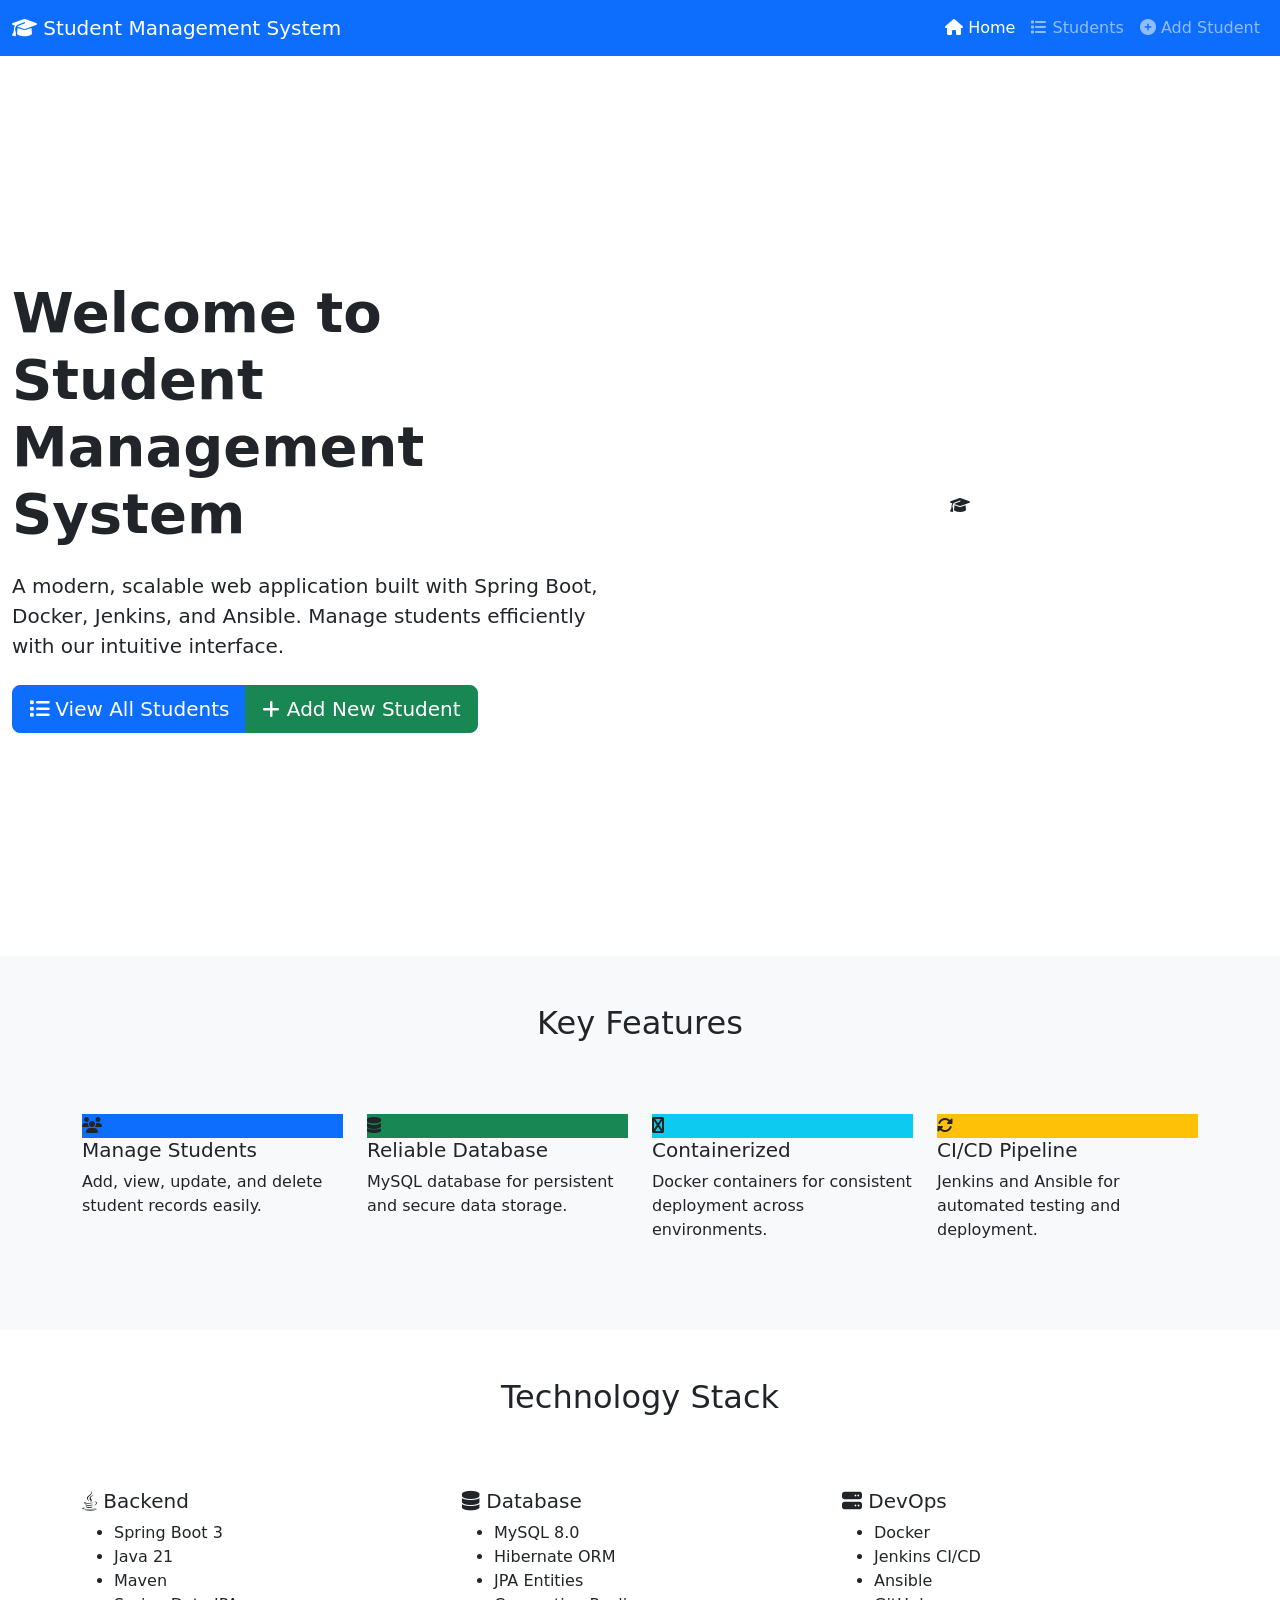
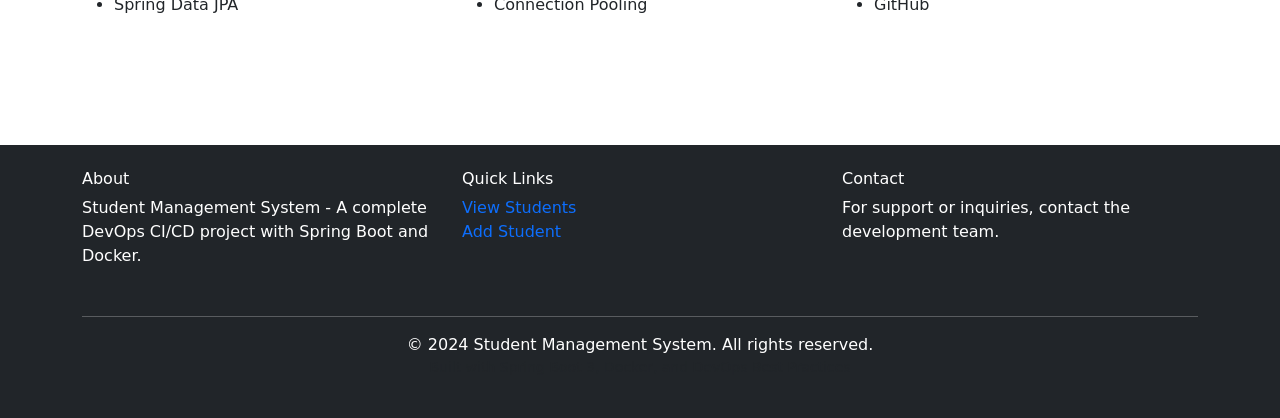
<file: src/main/resources/templates/index.html>
<!DOCTYPE html>
<html lang="en" xmlns:th="http://www.thymeleaf.org">
<head>
    <meta charset="UTF-8">
    <meta name="viewport" content="width=device-width, initial-scale=1.0">
    <title>Home - Student Management System</title>
    <link href="https://cdn.jsdelivr.net/npm/bootstrap@5.3.0/dist/css/bootstrap.min.css" rel="stylesheet">
    <link rel="stylesheet" href="https://cdnjs.cloudflare.com/ajax/libs/font-awesome/6.4.0/css/all.min.css">
    <link rel="stylesheet" th:href="@{/css/style.css}">
</head>
<body>
    <!-- Navigation Bar -->
    <nav class="navbar navbar-expand-lg navbar-dark bg-primary sticky-top">
        <div class="container-fluid">
            <a class="navbar-brand" href="/">
                <i class="fas fa-graduation-cap"></i> Student Management System
            </a>
            <button class="navbar-toggler" type="button" data-bs-toggle="collapse" data-bs-target="#navbarNav">
                <span class="navbar-toggler-icon"></span>
            </button>
            <div class="collapse navbar-collapse" id="navbarNav">
                <ul class="navbar-nav ms-auto">
                    <li class="nav-item">
                        <a class="nav-link active" href="/">
                            <i class="fas fa-home"></i> Home
                        </a>
                    </li>
                    <li class="nav-item">
                        <a class="nav-link" href="/students/list">
                            <i class="fas fa-list"></i> Students
                        </a>
                    </li>
                    <li class="nav-item">
                        <a class="nav-link" href="/students/add">
                            <i class="fas fa-plus-circle"></i> Add Student
                        </a>
                    </li>
                </ul>
            </div>
        </div>
    </nav>

    <!-- Hero Section -->
    <section class="hero-section">
        <div class="container-fluid">
            <div class="row align-items-center min-vh-100">
                <div class="col-lg-6">
                    <h1 class="display-4 fw-bold mb-4">
                        Welcome to Student Management System
                    </h1>
                    <p class="lead mb-4">
                        A modern, scalable web application built with Spring Boot, Docker, Jenkins, and Ansible. 
                        Manage students efficiently with our intuitive interface.
                    </p>
                    <div class="btn-group" role="group">
                        <a href="/students/list" class="btn btn-primary btn-lg">
                            <i class="fas fa-list"></i> View All Students
                        </a>
                        <a href="/students/add" class="btn btn-success btn-lg">
                            <i class="fas fa-plus"></i> Add New Student
                        </a>
                    </div>
                </div>
                <div class="col-lg-6">
                    <div class="text-center">
                        <i class="fas fa-graduation-cap hero-icon"></i>
                    </div>
                </div>
            </div>
        </div>
    </section>

    <!-- Features Section -->
    <section class="features-section py-5 bg-light">
        <div class="container">
            <div class="row text-center mb-5">
                <div class="col">
                    <h2 class="mb-4">Key Features</h2>
                </div>
            </div>
            <div class="row">
                <div class="col-md-6 col-lg-3 mb-4">
                    <div class="feature-card">
                        <div class="feature-icon bg-primary">
                            <i class="fas fa-users"></i>
                        </div>
                        <h5>Manage Students</h5>
                        <p>Add, view, update, and delete student records easily.</p>
                    </div>
                </div>
                <div class="col-md-6 col-lg-3 mb-4">
                    <div class="feature-card">
                        <div class="feature-icon bg-success">
                            <i class="fas fa-database"></i>
                        </div>
                        <h5>Reliable Database</h5>
                        <p>MySQL database for persistent and secure data storage.</p>
                    </div>
                </div>
                <div class="col-md-6 col-lg-3 mb-4">
                    <div class="feature-card">
                        <div class="feature-icon bg-info">
                            <i class="fas fa-docker"></i>
                        </div>
                        <h5>Containerized</h5>
                        <p>Docker containers for consistent deployment across environments.</p>
                    </div>
                </div>
                <div class="col-md-6 col-lg-3 mb-4">
                    <div class="feature-card">
                        <div class="feature-icon bg-warning">
                            <i class="fas fa-sync-alt"></i>
                        </div>
                        <h5>CI/CD Pipeline</h5>
                        <p>Jenkins and Ansible for automated testing and deployment.</p>
                    </div>
                </div>
            </div>
        </div>
    </section>

    <!-- Technology Stack Section -->
    <section class="tech-stack-section py-5">
        <div class="container">
            <div class="row text-center mb-5">
                <div class="col">
                    <h2 class="mb-4">Technology Stack</h2>
                </div>
            </div>
            <div class="row">
                <div class="col-md-4 mb-3">
                    <div class="tech-card">
                        <h5><i class="fab fa-java"></i> Backend</h5>
                        <ul>
                            <li>Spring Boot 3</li>
                            <li>Java 21</li>
                            <li>Maven</li>
                            <li>Spring Data JPA</li>
                        </ul>
                    </div>
                </div>
                <div class="col-md-4 mb-3">
                    <div class="tech-card">
                        <h5><i class="fas fa-database"></i> Database</h5>
                        <ul>
                            <li>MySQL 8.0</li>
                            <li>Hibernate ORM</li>
                            <li>JPA Entities</li>
                            <li>Connection Pooling</li>
                        </ul>
                    </div>
                </div>
                <div class="col-md-4 mb-3">
                    <div class="tech-card">
                        <h5><i class="fas fa-server"></i> DevOps</h5>
                        <ul>
                            <li>Docker</li>
                            <li>Jenkins CI/CD</li>
                            <li>Ansible</li>
                            <li>GitHub</li>
                        </ul>
                    </div>
                </div>
            </div>
        </div>
    </section>

    <!-- Footer -->
    <footer class="bg-dark text-white py-4 mt-5">
        <div class="container">
            <div class="row">
                <div class="col-md-4 mb-3">
                    <h6>About</h6>
                    <p>Student Management System - A complete DevOps CI/CD project with Spring Boot and Docker.</p>
                </div>
                <div class="col-md-4 mb-3">
                    <h6>Quick Links</h6>
                    <ul class="list-unstyled">
                        <li><a href="/students/list" class="text-decoration-none">View Students</a></li>
                        <li><a href="/students/add" class="text-decoration-none">Add Student</a></li>
                    </ul>
                </div>
                <div class="col-md-4 mb-3">
                    <h6>Contact</h6>
                    <p>For support or inquiries, contact the development team.</p>
                </div>
            </div>
            <hr>
            <div class="text-center">
                <p class="mb-0">&copy; 2024 Student Management System. All rights reserved.</p>
                <p class="text-muted small">Built with Spring Boot 3, Docker, and DevOps Best Practices</p>
            </div>
        </div>
    </footer>

    <script src="https://cdn.jsdelivr.net/npm/bootstrap@5.3.0/dist/js/bootstrap.bundle.min.js"></script>
    <script th:src="@{/js/main.js}"></script>
</body>
</html>
</file>
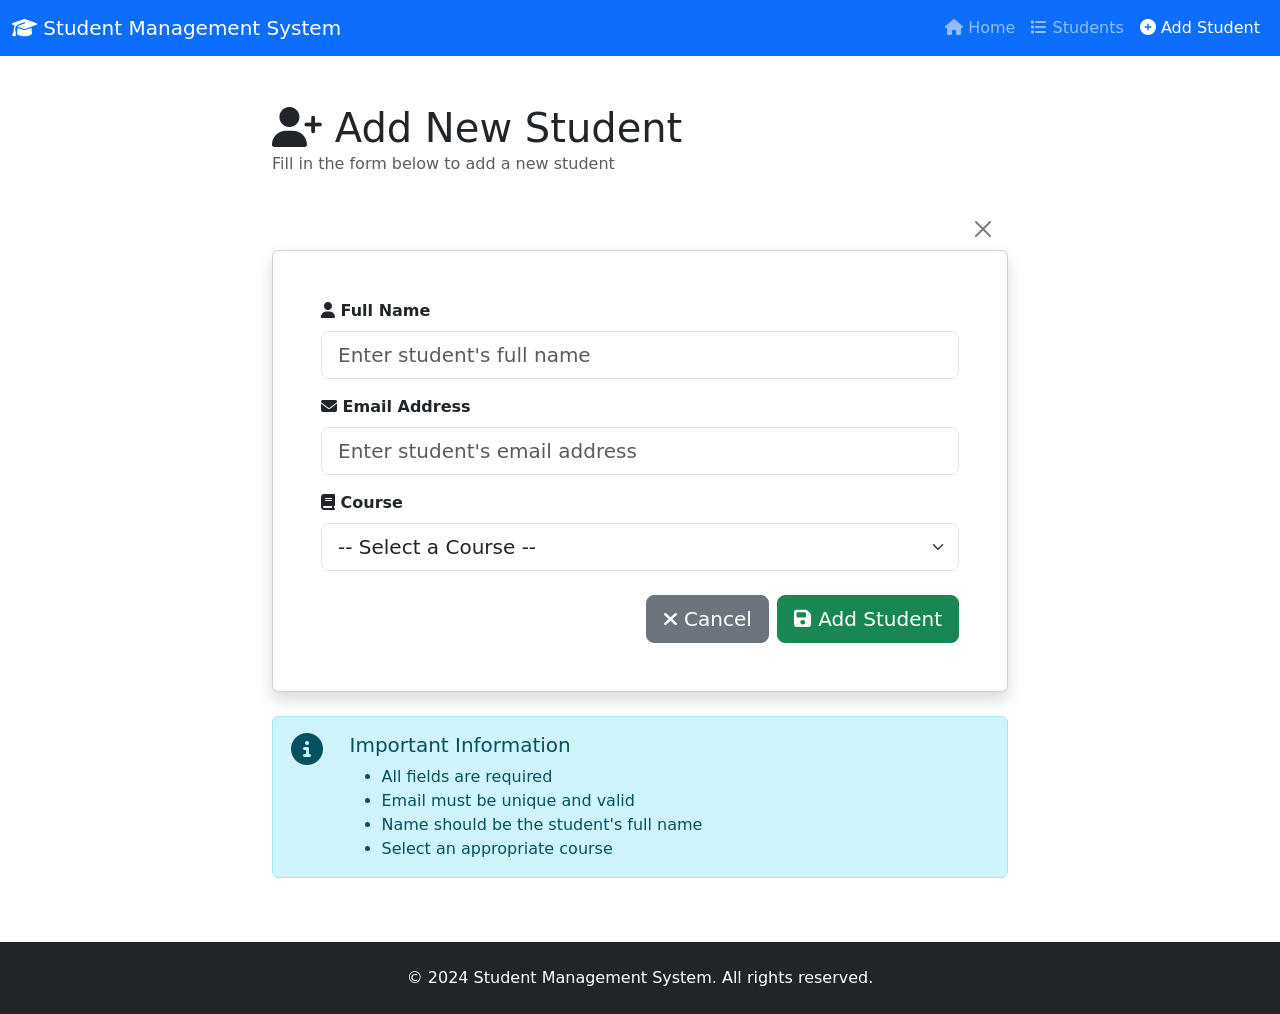
<file: src/main/resources/templates/add-student.html>
<!DOCTYPE html>
<html lang="en" xmlns:th="http://www.thymeleaf.org">
<head>
    <meta charset="UTF-8">
    <meta name="viewport" content="width=device-width, initial-scale=1.0">
    <title>Add Student - Student Management System</title>
    <link href="https://cdn.jsdelivr.net/npm/bootstrap@5.3.0/dist/css/bootstrap.min.css" rel="stylesheet">
    <link rel="stylesheet" href="https://cdnjs.cloudflare.com/ajax/libs/font-awesome/6.4.0/css/all.min.css">
    <link rel="stylesheet" th:href="@{/css/style.css}">
</head>
<body>
    <!-- Navigation Bar -->
    <nav class="navbar navbar-expand-lg navbar-dark bg-primary sticky-top">
        <div class="container-fluid">
            <a class="navbar-brand" href="/">
                <i class="fas fa-graduation-cap"></i> Student Management System
            </a>
            <button class="navbar-toggler" type="button" data-bs-toggle="collapse" data-bs-target="#navbarNav">
                <span class="navbar-toggler-icon"></span>
            </button>
            <div class="collapse navbar-collapse" id="navbarNav">
                <ul class="navbar-nav ms-auto">
                    <li class="nav-item">
                        <a class="nav-link" href="/">
                            <i class="fas fa-home"></i> Home
                        </a>
                    </li>
                    <li class="nav-item">
                        <a class="nav-link" href="/students/list">
                            <i class="fas fa-list"></i> Students
                        </a>
                    </li>
                    <li class="nav-item">
                        <a class="nav-link active" href="/students/add">
                            <i class="fas fa-plus-circle"></i> Add Student
                        </a>
                    </li>
                </ul>
            </div>
        </div>
    </nav>

    <!-- Main Content -->
    <div class="container mt-5 mb-5">
        <div class="row justify-content-center">
            <div class="col-md-8">
                <!-- Page Header -->
                <div class="mb-4">
                    <h1 class="mb-0">
                        <i class="fas fa-user-plus"></i> Add New Student
                    </h1>
                    <p class="text-muted">Fill in the form below to add a new student</p>
                </div>

                <!-- Alert Messages -->
                <div th:if="${message}" th:classappend="${alertType == 'success' ? 'alert-success' : 'alert-danger'}" 
                     class="alert alert-dismissible fade show" role="alert">
                    <i th:class="${alertType == 'success' ? 'fas fa-check-circle' : 'fas fa-exclamation-circle'}"></i>
                    <span th:text="${message}"></span>
                    <button type="button" class="btn-close" data-bs-dismiss="alert"></button>
                </div>

                <!-- Add Student Form -->
                <div class="card shadow">
                    <div class="card-body p-5">
                        <form th:action="@{/students/save}" th:object="${student}" method="post" class="needs-validation" novalidate>
                            <!-- Name Field -->
                            <div class="mb-3">
                                <label for="name" class="form-label fw-bold">
                                    <i class="fas fa-user"></i> Full Name
                                </label>
                                <input type="text" class="form-control form-control-lg" id="name" 
                                       th:field="*{name}" placeholder="Enter student's full name" required>
                                <div class="invalid-feedback">
                                    Please enter a valid name.
                                </div>
                            </div>

                            <!-- Email Field -->
                            <div class="mb-3">
                                <label for="email" class="form-label fw-bold">
                                    <i class="fas fa-envelope"></i> Email Address
                                </label>
                                <input type="email" class="form-control form-control-lg" id="email" 
                                       th:field="*{email}" placeholder="Enter student's email address" required>
                                <div class="invalid-feedback">
                                    Please enter a valid email address.
                                </div>
                            </div>

                            <!-- Course Field -->
                            <div class="mb-4">
                                <label for="course" class="form-label fw-bold">
                                    <i class="fas fa-book"></i> Course
                                </label>
                                <select class="form-select form-select-lg" id="course" 
                                        th:field="*{course}" required>
                                    <option value="">-- Select a Course --</option>
                                    <option value="Java">Java</option>
                                    <option value="Python">Python</option>
                                    <option value="JavaScript">JavaScript</option>
                                    <option value="C++">C++</option>
                                    <option value="Spring Boot">Spring Boot</option>
                                    <option value="React">React</option>
                                    <option value="Angular">Angular</option>
                                    <option value="Docker">Docker</option>
                                    <option value="Kubernetes">Kubernetes</option>
                                    <option value="DevOps">DevOps</option>
                                </select>
                                <div class="invalid-feedback">
                                    Please select a course.
                                </div>
                            </div>

                            <!-- Form Actions -->
                            <div class="d-grid gap-2 d-md-flex justify-content-md-end">
                                <a href="/students/list" class="btn btn-secondary btn-lg">
                                    <i class="fas fa-times"></i> Cancel
                                </a>
                                <button type="submit" class="btn btn-success btn-lg">
                                    <i class="fas fa-save"></i> Add Student
                                </button>
                            </div>
                        </form>
                    </div>
                </div>

                <!-- Information Box -->
                <div class="alert alert-info mt-4">
                    <div class="row">
                        <div class="col-md-1 text-center">
                            <i class="fas fa-info-circle fa-2x"></i>
                        </div>
                        <div class="col-md-11">
                            <h5 class="alert-heading mb-2">Important Information</h5>
                            <ul class="mb-0">
                                <li>All fields are required</li>
                                <li>Email must be unique and valid</li>
                                <li>Name should be the student's full name</li>
                                <li>Select an appropriate course</li>
                            </ul>
                        </div>
                    </div>
                </div>
            </div>
        </div>
    </div>

    <!-- Footer -->
    <footer class="bg-dark text-white py-4 mt-5">
        <div class="container text-center">
            <p class="mb-0">&copy; 2024 Student Management System. All rights reserved.</p>
        </div>
    </footer>

    <script src="https://cdn.jsdelivr.net/npm/bootstrap@5.3.0/dist/js/bootstrap.bundle.min.js"></script>
    <script th:src="@{/js/main.js}"></script>
    <script>
        // Bootstrap form validation
        (function() {
            'use strict';
            window.addEventListener('load', function() {
                var forms = document.querySelectorAll('.needs-validation');
                Array.prototype.slice.call(forms).forEach(function(form) {
                    form.addEventListener('submit', function(event) {
                        if (!form.checkValidity()) {
                            event.preventDefault();
                            event.stopPropagation();
                        }
                        form.classList.add('was-validated');
                    }, false);
                });
            });
        })();
    </script>
</body>
</html>
</file>
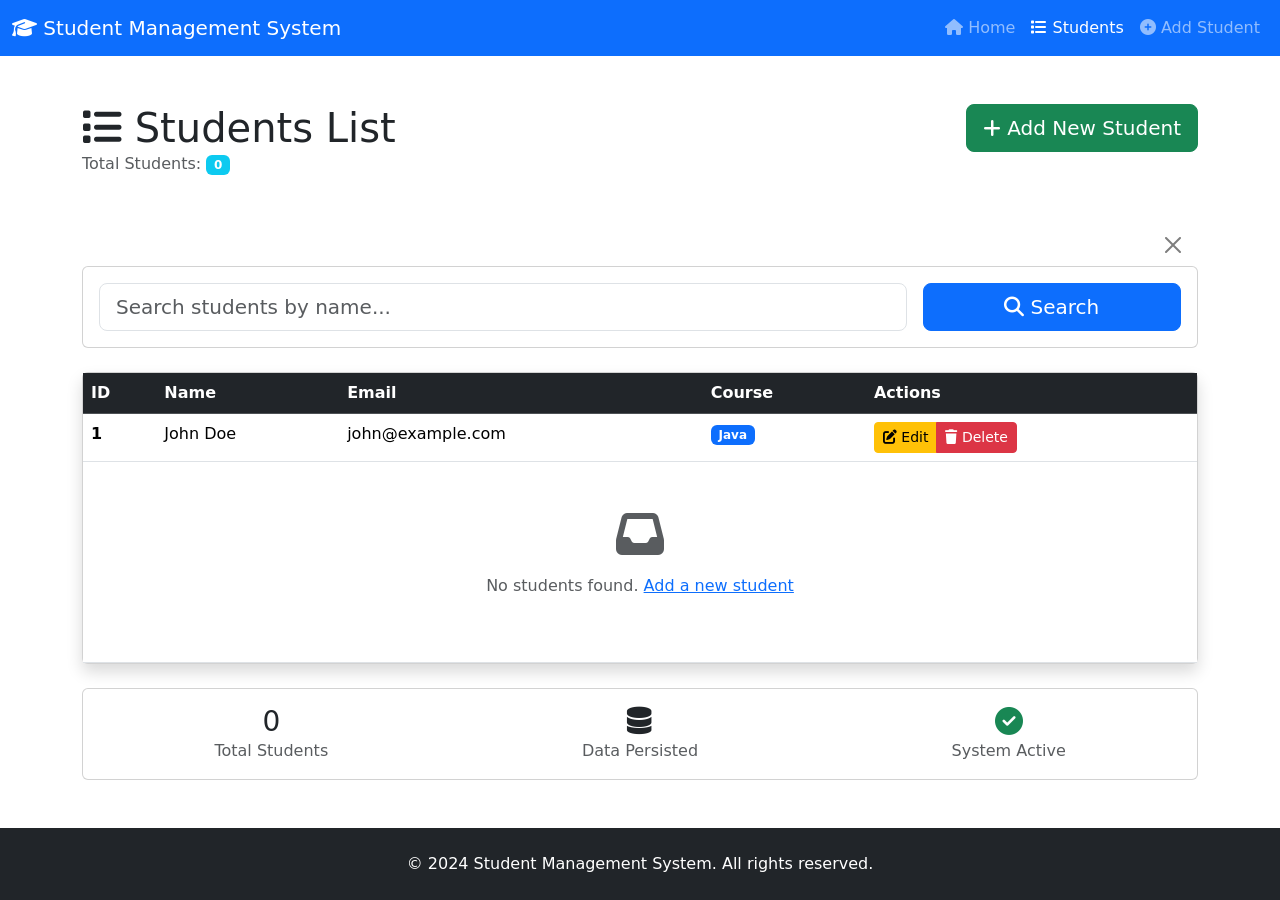
<file: src/main/resources/templates/student-list.html>
<!DOCTYPE html>
<html lang="en" xmlns:th="http://www.thymeleaf.org">
<head>
    <meta charset="UTF-8">
    <meta name="viewport" content="width=device-width, initial-scale=1.0">
    <title>Students List - Student Management System</title>
    <link href="https://cdn.jsdelivr.net/npm/bootstrap@5.3.0/dist/css/bootstrap.min.css" rel="stylesheet">
    <link rel="stylesheet" href="https://cdnjs.cloudflare.com/ajax/libs/font-awesome/6.4.0/css/all.min.css">
    <link rel="stylesheet" th:href="@{/css/style.css}">
</head>
<body>
    <!-- Navigation Bar -->
    <nav class="navbar navbar-expand-lg navbar-dark bg-primary sticky-top">
        <div class="container-fluid">
            <a class="navbar-brand" href="/">
                <i class="fas fa-graduation-cap"></i> Student Management System
            </a>
            <button class="navbar-toggler" type="button" data-bs-toggle="collapse" data-bs-target="#navbarNav">
                <span class="navbar-toggler-icon"></span>
            </button>
            <div class="collapse navbar-collapse" id="navbarNav">
                <ul class="navbar-nav ms-auto">
                    <li class="nav-item">
                        <a class="nav-link" href="/">
                            <i class="fas fa-home"></i> Home
                        </a>
                    </li>
                    <li class="nav-item">
                        <a class="nav-link active" href="/students/list">
                            <i class="fas fa-list"></i> Students
                        </a>
                    </li>
                    <li class="nav-item">
                        <a class="nav-link" href="/students/add">
                            <i class="fas fa-plus-circle"></i> Add Student
                        </a>
                    </li>
                </ul>
            </div>
        </div>
    </nav>

    <!-- Main Content -->
    <div class="container mt-5 mb-5">
        <!-- Page Header -->
        <div class="row mb-4">
            <div class="col-md-8">
                <h1 class="mb-0">
                    <i class="fas fa-list"></i> Students List
                </h1>
                <p class="text-muted">Total Students: <span class="badge bg-info" th:text="${totalStudents}">0</span></p>
            </div>
            <div class="col-md-4 text-end">
                <a href="/students/add" class="btn btn-success btn-lg">
                    <i class="fas fa-plus"></i> Add New Student
                </a>
            </div>
        </div>

        <!-- Alert Messages -->
        <div th:if="${message}" th:classappend="${alertType == 'success' ? 'alert-success' : 'alert-danger'}" class="alert alert-dismissible fade show" role="alert">
            <i th:class="${alertType == 'success' ? 'fas fa-check-circle' : 'fas fa-exclamation-circle'}"></i>
            <span th:text="${message}"></span>
            <button type="button" class="btn-close" data-bs-dismiss="alert"></button>
        </div>

        <!-- Search Section -->
        <div class="card mb-4">
            <div class="card-body">
                <form method="get" th:action="@{/students/list}" class="row g-3">
                    <div class="col-md-9">
                        <input type="text" class="form-control form-control-lg" name="search" 
                               placeholder="Search students by name..." th:value="${search}">
                    </div>
                    <div class="col-md-3">
                        <button type="submit" class="btn btn-primary btn-lg w-100">
                            <i class="fas fa-search"></i> Search
                        </button>
                    </div>
                </form>
            </div>
        </div>

        <!-- Students Table -->
        <div class="card shadow">
            <div class="table-responsive">
                <table class="table table-hover mb-0">
                    <thead class="table-dark">
                        <tr>
                            <th>ID</th>
                            <th>Name</th>
                            <th>Email</th>
                            <th>Course</th>
                            <th>Actions</th>
                        </tr>
                    </thead>
                    <tbody th:if="${students.size() > 0}">
                        <tr th:each="student : ${students}">
                            <td class="fw-bold" th:text="${student.id}">1</td>
                            <td th:text="${student.name}">John Doe</td>
                            <td>
                                <a th:href="'mailto:' + ${student.email}" th:text="${student.email}">john@example.com</a>
                            </td>
                            <td>
                                <span class="badge bg-primary" th:text="${student.course}">Java</span>
                            </td>
                            <td>
                                <div class="btn-group" role="group">
                                    <a th:href="@{/students/edit/{id}(id=${student.id})}" 
                                       class="btn btn-sm btn-warning" title="Edit">
                                        <i class="fas fa-edit"></i> Edit
                                    </a>
                                    <a th:href="@{/students/delete/{id}(id=${student.id})}" 
                                       class="btn btn-sm btn-danger" 
                                       onclick="return confirm('Are you sure you want to delete this student?');" title="Delete">
                                        <i class="fas fa-trash"></i> Delete
                                    </a>
                                </div>
                            </td>
                        </tr>
                    </tbody>
                    <tbody th:if="${students.size() == 0}">
                        <tr>
                            <td colspan="5" class="text-center py-5">
                                <div class="text-muted">
                                    <i class="fas fa-inbox fa-3x mb-3"></i>
                                    <p>No students found. <a href="/students/add">Add a new student</a></p>
                                </div>
                            </td>
                        </tr>
                    </tbody>
                </table>
            </div>
        </div>

        <!-- Stats Card -->
        <div class="row mt-4">
            <div class="col-md-12">
                <div class="card">
                    <div class="card-body">
                        <div class="row text-center">
                            <div class="col-md-4">
                                <div class="stat-item">
                                    <h3 class="mb-0" th:text="${totalStudents}">0</h3>
                                    <p class="text-muted mb-0">Total Students</p>
                                </div>
                            </div>
                            <div class="col-md-4">
                                <div class="stat-item">
                                    <h3 class="mb-0">
                                        <i class="fas fa-database"></i>
                                    </h3>
                                    <p class="text-muted mb-0">Data Persisted</p>
                                </div>
                            </div>
                            <div class="col-md-4">
                                <div class="stat-item">
                                    <h3 class="mb-0">
                                        <i class="fas fa-check-circle text-success"></i>
                                    </h3>
                                    <p class="text-muted mb-0">System Active</p>
                                </div>
                            </div>
                        </div>
                    </div>
                </div>
            </div>
        </div>
    </div>

    <!-- Footer -->
    <footer class="bg-dark text-white py-4 mt-5">
        <div class="container text-center">
            <p class="mb-0">&copy; 2024 Student Management System. All rights reserved.</p>
        </div>
    </footer>

    <script src="https://cdn.jsdelivr.net/npm/bootstrap@5.3.0/dist/js/bootstrap.bundle.min.js"></script>
    <script th:src="@{/js/main.js}"></script>
</body>
</html>
</file>
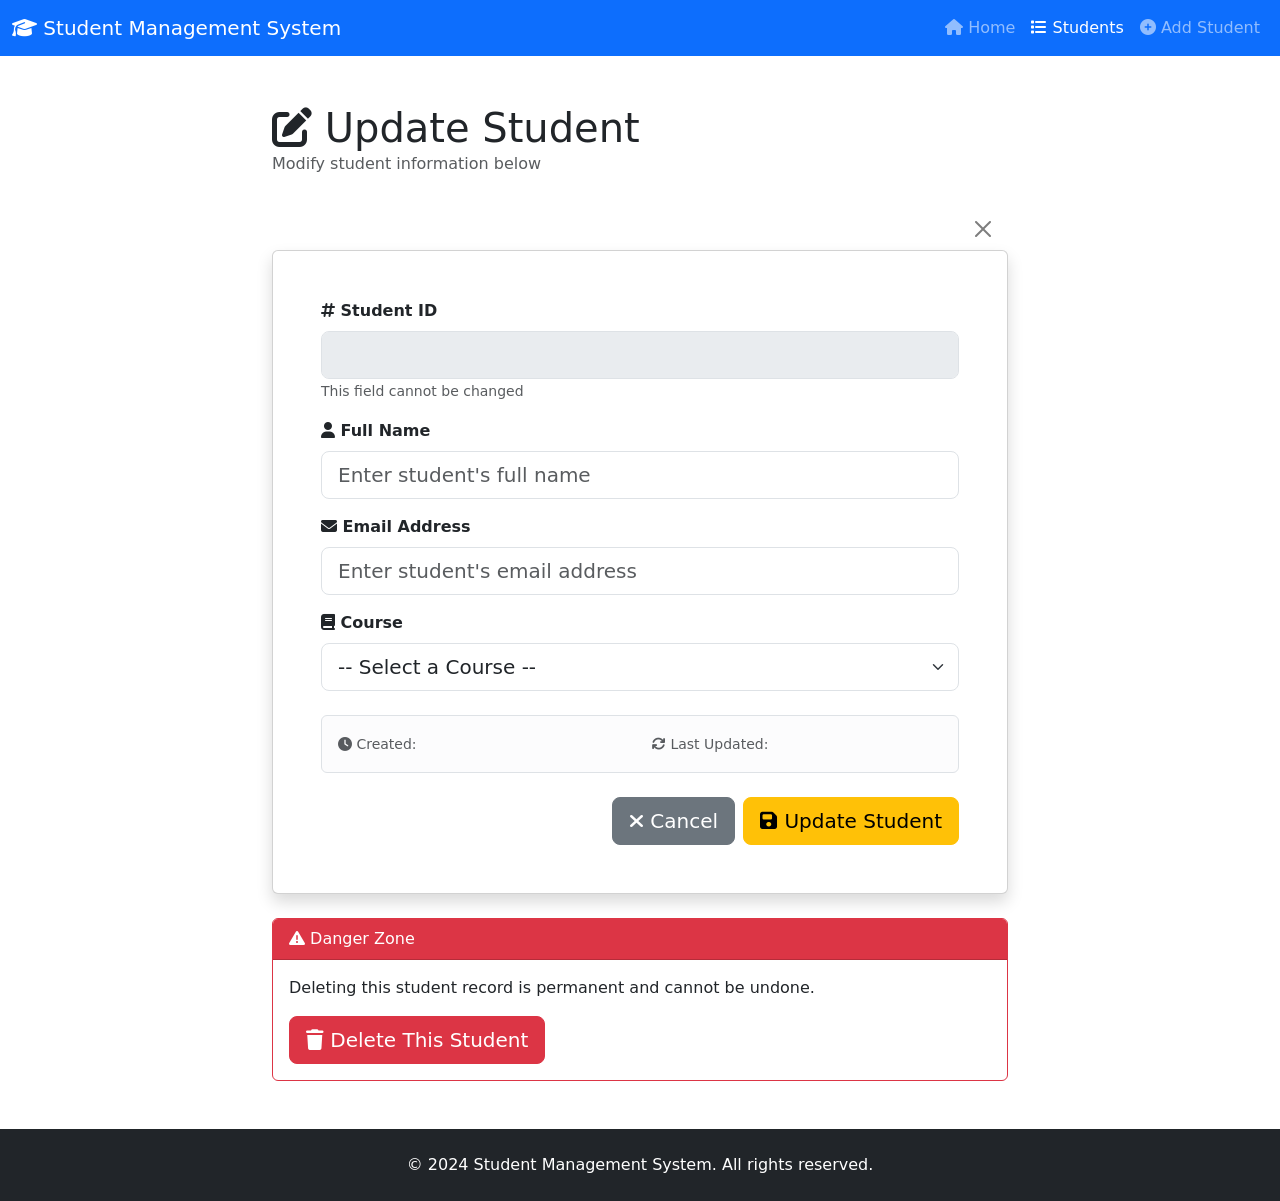
<file: src/main/resources/templates/update-student.html>
<!DOCTYPE html>
<html lang="en" xmlns:th="http://www.thymeleaf.org">
<head>
    <meta charset="UTF-8">
    <meta name="viewport" content="width=device-width, initial-scale=1.0">
    <title>Update Student - Student Management System</title>
    <link href="https://cdn.jsdelivr.net/npm/bootstrap@5.3.0/dist/css/bootstrap.min.css" rel="stylesheet">
    <link rel="stylesheet" href="https://cdnjs.cloudflare.com/ajax/libs/font-awesome/6.4.0/css/all.min.css">
    <link rel="stylesheet" th:href="@{/css/style.css}">
</head>
<body>
    <!-- Navigation Bar -->
    <nav class="navbar navbar-expand-lg navbar-dark bg-primary sticky-top">
        <div class="container-fluid">
            <a class="navbar-brand" href="/">
                <i class="fas fa-graduation-cap"></i> Student Management System
            </a>
            <button class="navbar-toggler" type="button" data-bs-toggle="collapse" data-bs-target="#navbarNav">
                <span class="navbar-toggler-icon"></span>
            </button>
            <div class="collapse navbar-collapse" id="navbarNav">
                <ul class="navbar-nav ms-auto">
                    <li class="nav-item">
                        <a class="nav-link" href="/">
                            <i class="fas fa-home"></i> Home
                        </a>
                    </li>
                    <li class="nav-item">
                        <a class="nav-link active" href="/students/list">
                            <i class="fas fa-list"></i> Students
                        </a>
                    </li>
                    <li class="nav-item">
                        <a class="nav-link" href="/students/add">
                            <i class="fas fa-plus-circle"></i> Add Student
                        </a>
                    </li>
                </ul>
            </div>
        </div>
    </nav>

    <!-- Main Content -->
    <div class="container mt-5 mb-5">
        <div class="row justify-content-center">
            <div class="col-md-8">
                <!-- Page Header -->
                <div class="mb-4">
                    <h1 class="mb-0">
                        <i class="fas fa-edit"></i> Update Student
                    </h1>
                    <p class="text-muted">Modify student information below</p>
                </div>

                <!-- Alert Messages -->
                <div th:if="${message}" th:classappend="${alertType == 'success' ? 'alert-success' : 'alert-danger'}" 
                     class="alert alert-dismissible fade show" role="alert">
                    <i th:class="${alertType == 'success' ? 'fas fa-check-circle' : 'fas fa-exclamation-circle'}"></i>
                    <span th:text="${message}"></span>
                    <button type="button" class="btn-close" data-bs-dismiss="alert"></button>
                </div>

                <!-- Update Student Form -->
                <div class="card shadow">
                    <div class="card-body p-5">
                        <form th:action="@{/students/update/{id}(id=${student.id})}" th:object="${student}" method="post" class="needs-validation" novalidate>
                            <!-- ID Field (Read-only) -->
                            <div class="mb-3">
                                <label for="id" class="form-label fw-bold">
                                    <i class="fas fa-hashtag"></i> Student ID
                                </label>
                                <input type="text" class="form-control form-control-lg" id="id" 
                                       th:value="${student.id}" disabled>
                                <small class="text-muted">This field cannot be changed</small>
                            </div>

                            <!-- Name Field -->
                            <div class="mb-3">
                                <label for="name" class="form-label fw-bold">
                                    <i class="fas fa-user"></i> Full Name
                                </label>
                                <input type="text" class="form-control form-control-lg" id="name" 
                                       th:field="*{name}" placeholder="Enter student's full name" required>
                                <div class="invalid-feedback">
                                    Please enter a valid name.
                                </div>
                            </div>

                            <!-- Email Field -->
                            <div class="mb-3">
                                <label for="email" class="form-label fw-bold">
                                    <i class="fas fa-envelope"></i> Email Address
                                </label>
                                <input type="email" class="form-control form-control-lg" id="email" 
                                       th:field="*{email}" placeholder="Enter student's email address" required>
                                <div class="invalid-feedback">
                                    Please enter a valid email address.
                                </div>
                            </div>

                            <!-- Course Field -->
                            <div class="mb-4">
                                <label for="course" class="form-label fw-bold">
                                    <i class="fas fa-book"></i> Course
                                </label>
                                <select class="form-select form-select-lg" id="course" 
                                        th:field="*{course}" required>
                                    <option value="">-- Select a Course --</option>
                                    <option value="Java">Java</option>
                                    <option value="Python">Python</option>
                                    <option value="JavaScript">JavaScript</option>
                                    <option value="C++">C++</option>
                                    <option value="Spring Boot">Spring Boot</option>
                                    <option value="React">React</option>
                                    <option value="Angular">Angular</option>
                                    <option value="Docker">Docker</option>
                                    <option value="Kubernetes">Kubernetes</option>
                                    <option value="DevOps">DevOps</option>
                                </select>
                                <div class="invalid-feedback">
                                    Please select a course.
                                </div>
                            </div>

                            <!-- Metadata Info -->
                            <div class="alert alert-light border">
                                <div class="row">
                                    <div class="col-md-6">
                                        <small class="text-muted">
                                            <i class="fas fa-clock"></i> Created: <br>
                                            <span th:text="${student.createdAt}"></span>
                                        </small>
                                    </div>
                                    <div class="col-md-6">
                                        <small class="text-muted">
                                            <i class="fas fa-sync"></i> Last Updated: <br>
                                            <span th:text="${student.updatedAt}"></span>
                                        </small>
                                    </div>
                                </div>
                            </div>

                            <!-- Form Actions -->
                            <div class="d-grid gap-2 d-md-flex justify-content-md-end mt-4">
                                <a href="/students/list" class="btn btn-secondary btn-lg">
                                    <i class="fas fa-times"></i> Cancel
                                </a>
                                <button type="submit" class="btn btn-warning btn-lg">
                                    <i class="fas fa-save"></i> Update Student
                                </button>
                            </div>
                        </form>
                    </div>
                </div>

                <!-- Danger Zone -->
                <div class="card border-danger mt-4">
                    <div class="card-header bg-danger text-white">
                        <i class="fas fa-exclamation-triangle"></i> Danger Zone
                    </div>
                    <div class="card-body">
                        <p>Deleting this student record is permanent and cannot be undone.</p>
                        <a href="/students/delete/{id}" th:href="@{/students/delete/{id}(id=${student.id})}" 
                           class="btn btn-danger btn-lg" 
                           onclick="return confirm('Are you sure you want to permanently delete this student? This action cannot be undone.');">
                            <i class="fas fa-trash"></i> Delete This Student
                        </a>
                    </div>
                </div>
            </div>
        </div>
    </div>

    <!-- Footer -->
    <footer class="bg-dark text-white py-4 mt-5">
        <div class="container text-center">
            <p class="mb-0">&copy; 2024 Student Management System. All rights reserved.</p>
        </div>
    </footer>

    <script src="https://cdn.jsdelivr.net/npm/bootstrap@5.3.0/dist/js/bootstrap.bundle.min.js"></script>
    <script th:src="@{/js/main.js}"></script>
    <script>
        // Bootstrap form validation
        (function() {
            'use strict';
            window.addEventListener('load', function() {
                var forms = document.querySelectorAll('.needs-validation');
                Array.prototype.slice.call(forms).forEach(function(form) {
                    form.addEventListener('submit', function(event) {
                        if (!form.checkValidity()) {
                            event.preventDefault();
                            event.stopPropagation();
                        }
                        form.classList.add('was-validated');
                    }, false);
                });
            });
        })();
    </script>
</body>
</html>
</file>
